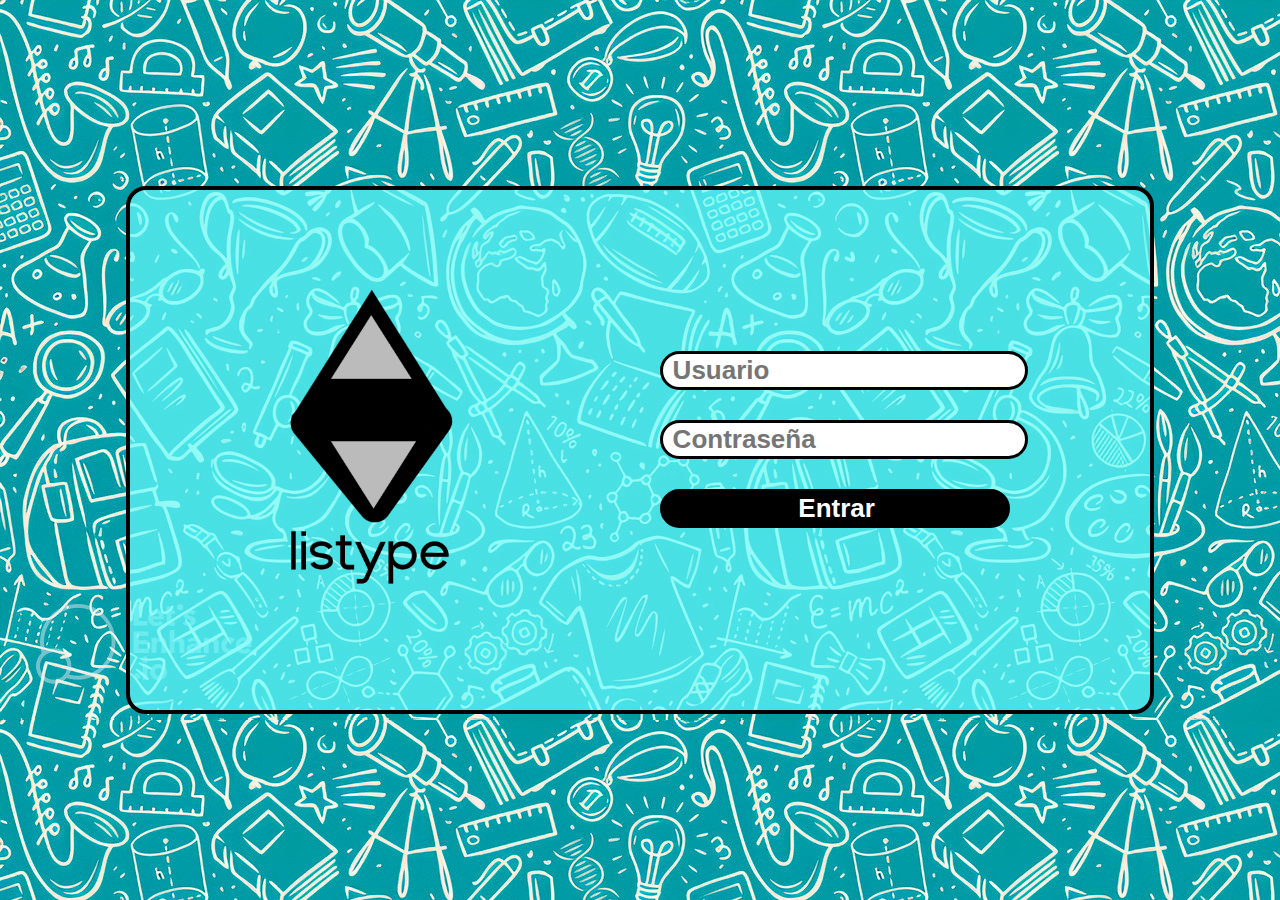
<file: index.html>
<!DOCTYPE html>

<html>
<head>
    <title>a</title>
    <link rel="stylesheet" type="text/css" href="css/style.css">
    <meta charset="UTF-8"> 
</head>
<body>


<div class ="login">

<div class="logo"> <img class="classLogo"src="img/logo1.png"> </div>

    <div class ="form">
        <form method="post">
            <input type="text" name="user" placeholder="Usuario"><br>
            <input type="password" name="pwd" placeholder="Contraseña">
        
            </form>

            <input class="BtLogin" type="submit" value="Entrar"> 

    </div>
</div>



</body>
</html>
</file>
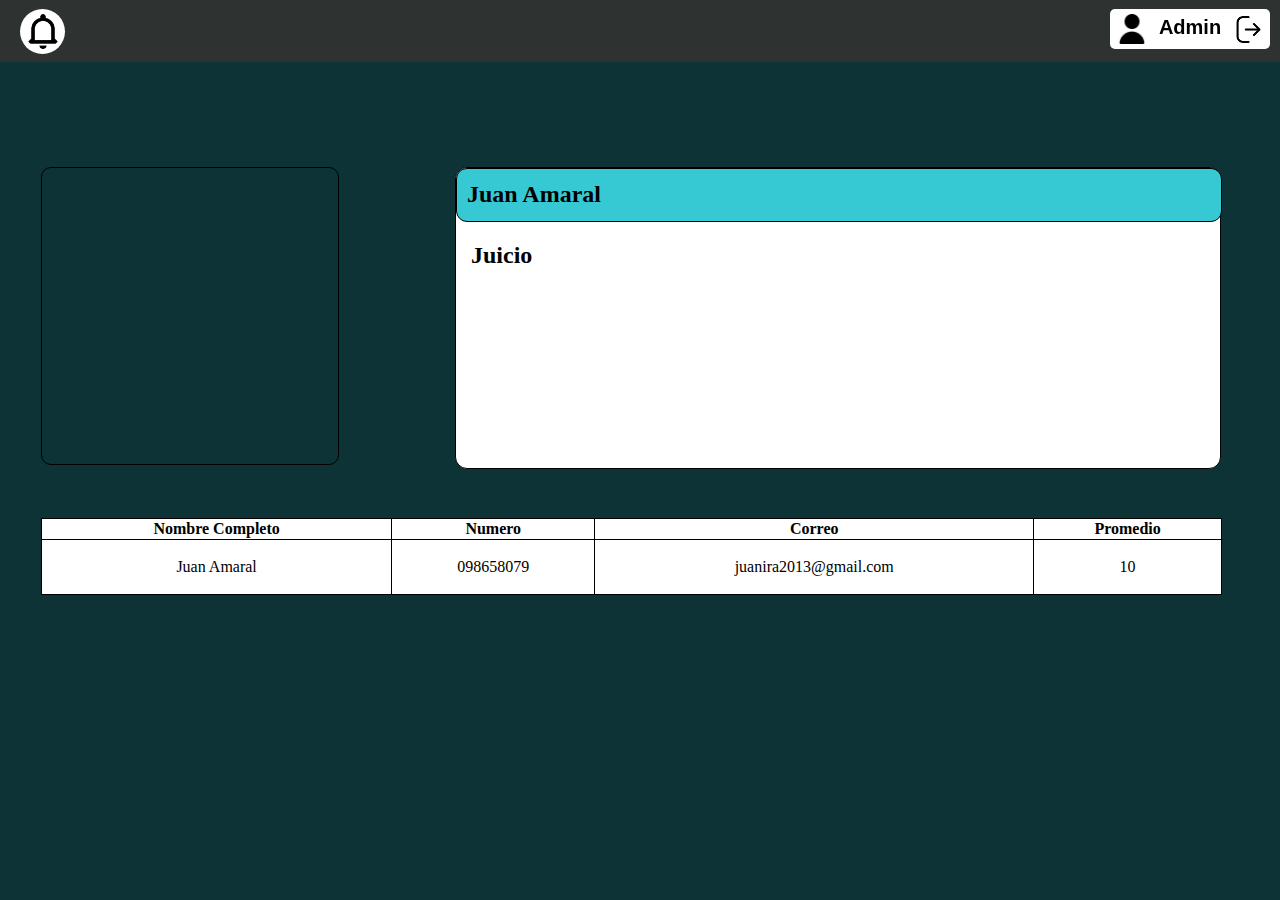
<file: main/Alumno/index.html>
<!DOCTYPE html>
<html lang="en">
<head>
    <meta charset="UTF-8">
    <meta http-equiv="X-UA-Compatible" content="IE=edge">
    <meta name="viewport" content="width=device-width, initial-scale=1.0">
    <link rel="stylesheet" href="css/estilos.css">
    <title> cuadradito </title>
</head>
<body>
  <div class="indPagina"><h2>Alumnos</h2></div>
    <div class="header">
        <div class="notificacion"><img  src="img/notificacion.png"></div>
        <div class="usuario">
            <h2>Admin</h2>
            <div class = "icon">
                <img src = "img/user.png" width = "30px" height = "30px">
                <div class="btnCerrarSesion">
                   <a href="../../index.php"><img alt="CerrarSesion"width = "33px" height = "33px"src="img/cerrar-sesion.png"></a>
                </div>
            </div>
        </div>
        </div>
    
    
    
    <div class="cuadrado">
        <div class="observaciones" id="item1">
                <h2> Juan Amaral </h2>
        </div>


        <div class="descripciones" id="item2">
                <h2> Juicio </h2>
        </div>


        


    </div>

    <div class="foto">
    </div>


    
   



   

    <div class="tablita">
        
        <table class="tabla"> 


            <thead>
              <tr>
                 <th class="tabla"> Nombre Completo </th>
                 <th class="tabla"> Numero </th>
                 <th class="tabla"> Correo </th>
                 <th class="tabla"> Promedio </th>
              </tr>  
            </thead>
    
    
    
            <tbody class="tablilla">
                <tr>
                    <td class="tabla"> Juan Amaral </td>
                    <td class="tabla"> 098658079 </td>
                    <td class="tabla"> juanira2013@gmail.com </td>
                    <td class="tabla"> 10 </td>
                </tr>
    
    
    
    
    
            </tbody>
    
    
        </table>

    </div>





</body>
</html>
</file>
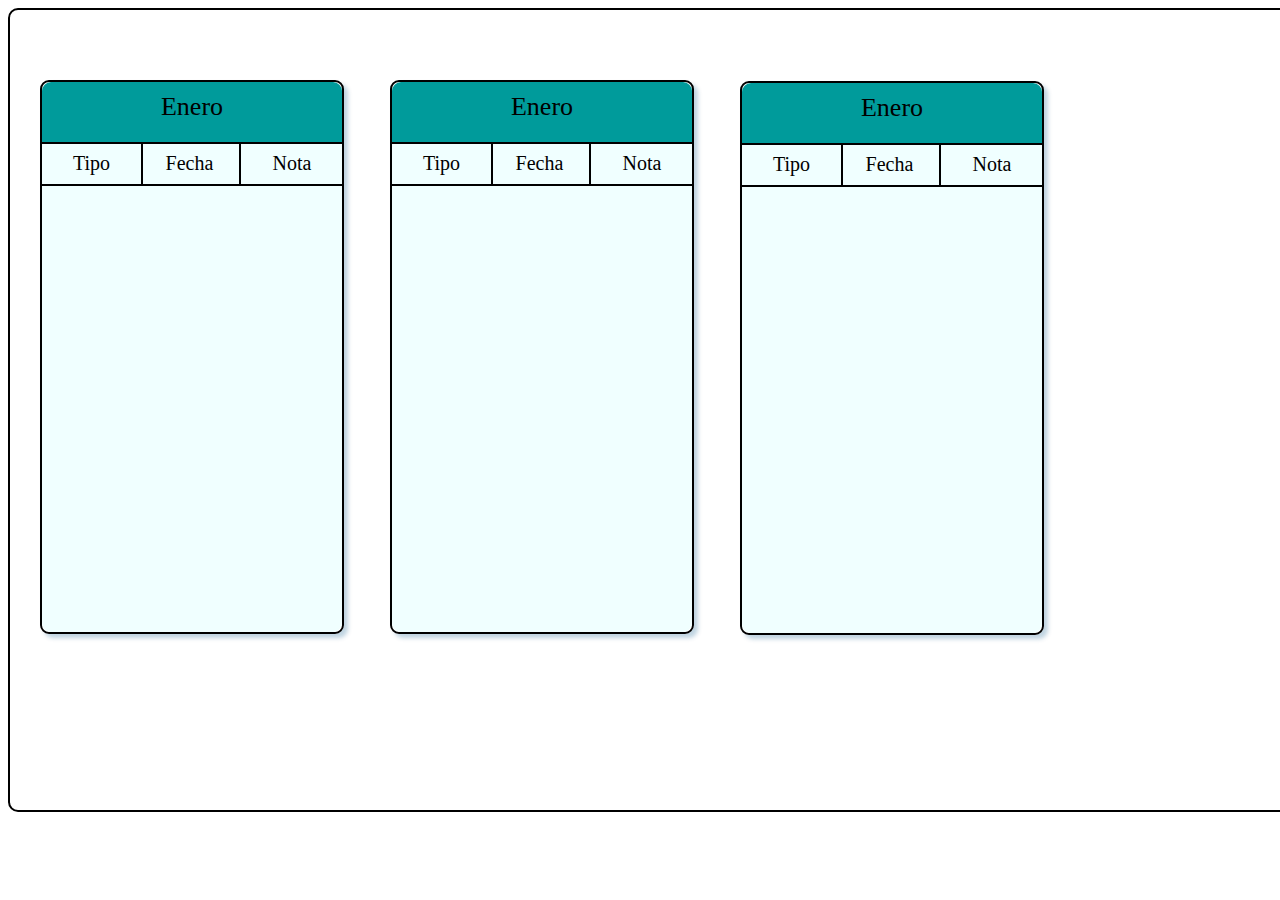
<file: main/Docente/Nueva carpeta/Nueva carpeta/index.html>
<html>

<header>
     <link rel="stylesheet" href="css/estilo.css" class="ref">
</header>

<body>
   <div class="container">
           <div class="meses">
              <div class="mesesito">    
               <p class="Mes"> Enero </p>
              </div>
              <div class="contenido">
                <div class="dato1">
                    <p class="tipo"> Tipo </p>
                </div>
                <div class="dato2">
                    <p class="fecha"> Fecha </p>
                </div>
                <div class="dato3">
                    <p class="nota"> Nota </p>
                </div>
              </div> 
           </div>
           <div class="meses2">
            <div class="mesesito">    
             <p class="Mes"> Enero </p>
            </div>
            <div class="contenido">
              <div class="dato1">
                  <p class="tipo"> Tipo </p>
              </div>
              <div class="dato2">
                  <p class="fecha"> Fecha </p>
              </div>
              <div class="dato3">
                  <p class="nota"> Nota </p>
              </div>
            </div> 
         </div>
         <div class="meses3">
            <div class="mesesito">    
             <p class="Mes"> Enero </p>
            </div>
            <div class="contenido">
              <div class="dato1">
                  <p class="tipo"> Tipo </p>
              </div>
              <div class="dato2">
                  <p class="fecha"> Fecha </p>
              </div>
              <div class="dato3">
                  <p class="nota"> Nota </p>
              </div>
            </div> 
         </div>
   </div>
</body>
</html>
</file>
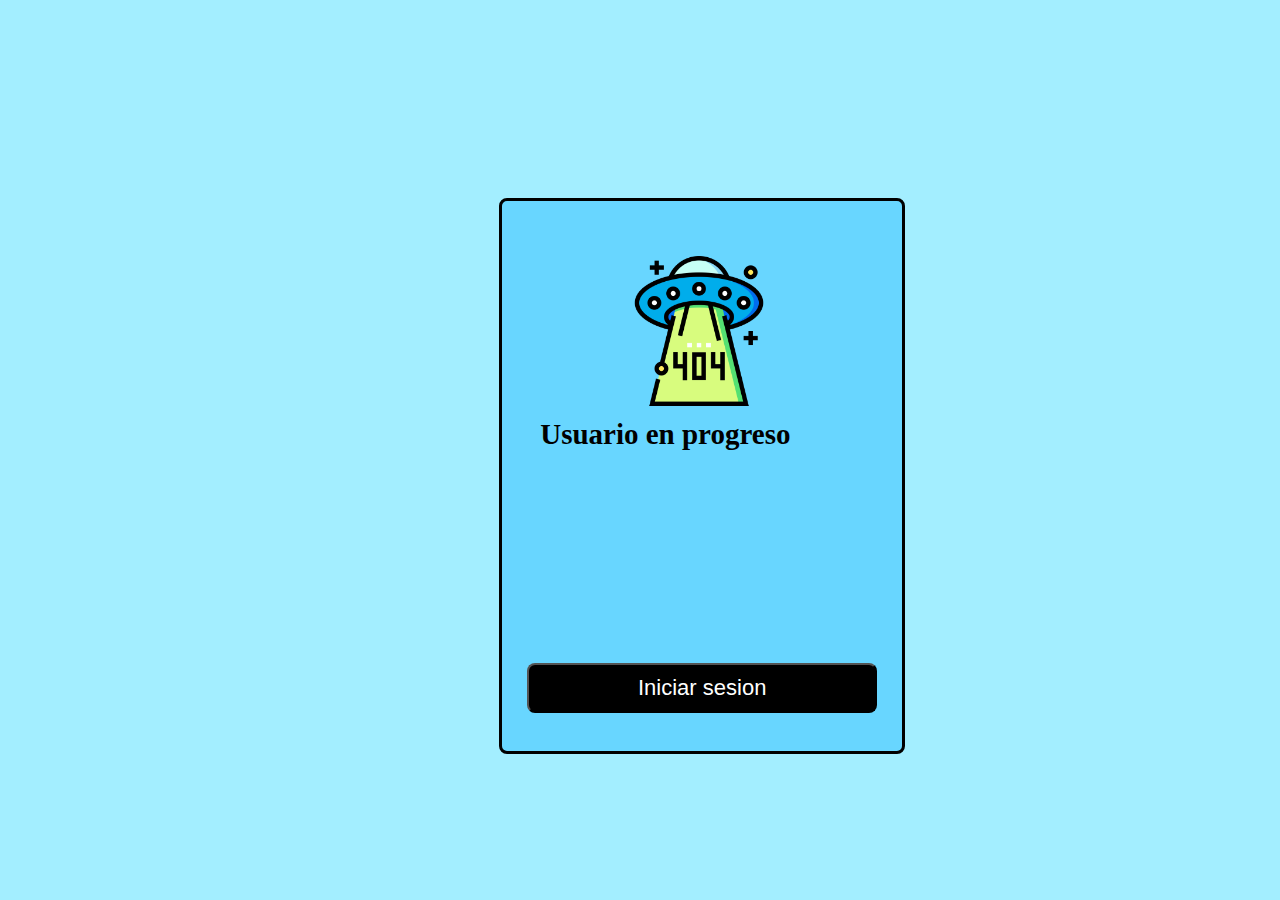
<file: UsuarioEnProgreso.html>
<html>
<head>
	<link rel="stylesheet" type="text/css" href="css/styleError.css">
	</head>
	<body>
		<div class="caja">
			<div class="logito"><img class="logitou"src="img/error-404.png"></div>
			<h1>Usuario en progreso</h1>
			<button onclick="location.href='index.php'" class="volverLogin">Iniciar sesion</button>
</div>

	</body>
	</html>
</file>
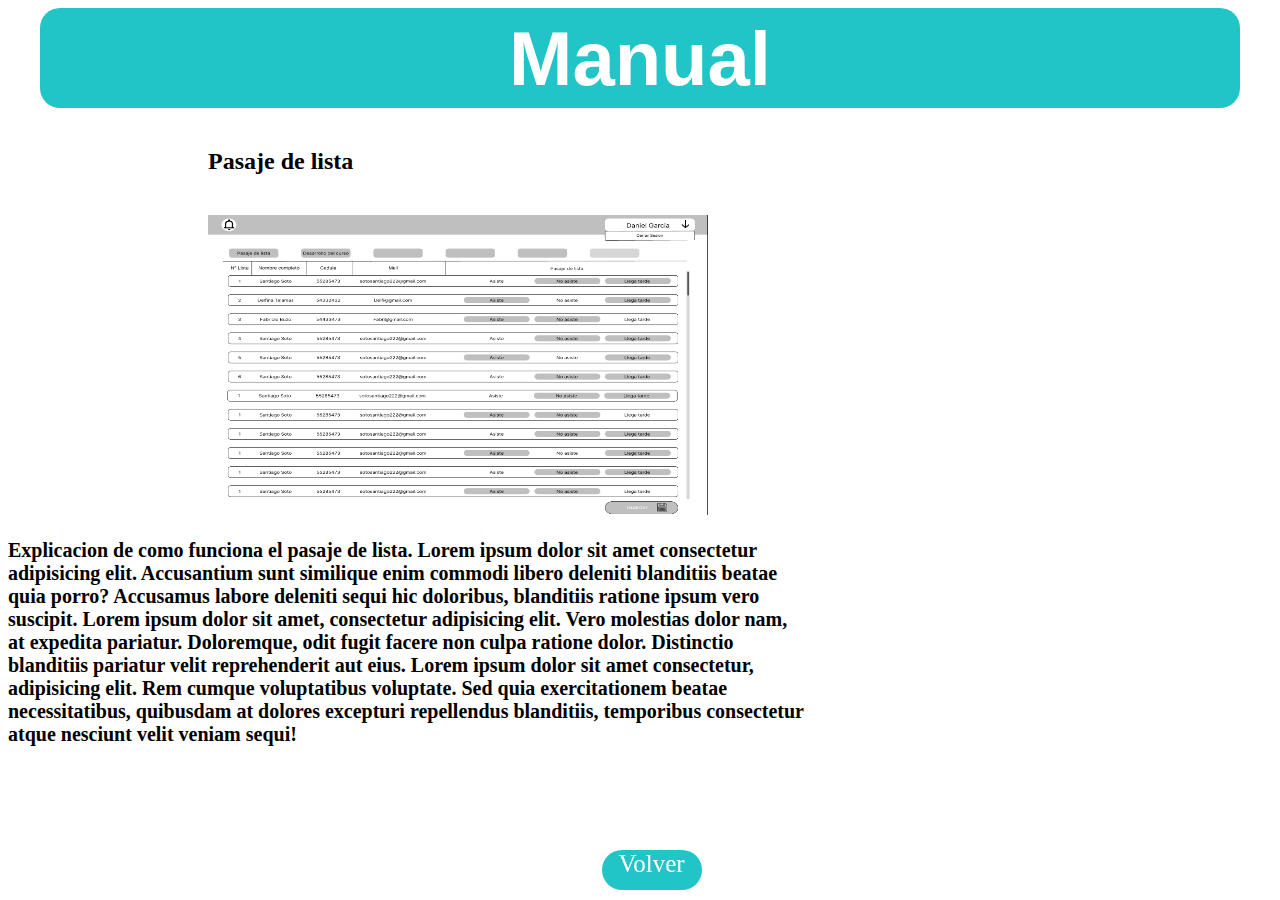
<file: main/Docente/manual/Manual.html>
<!DOCTYPE html>
<html>
    <head>
        <link href="https://cdn.jsdelivr.net/npm/bootstrap@5.2.1/dist/css/bootstrap.min.css" rel="stylesheet" integrity="sha384-iYQeCzEYFbKjA/T2uDLTpkwGzCiq6soy8tYaI1GyVh/UjpbCx/TYkiZhlZB6+fzT" crossorigin="anonymous">

        <link rel="stylesheet" href="css/estilos.css">
        <title>Manual</title>
    </head>
    <body>
        <div class="titulo">
                <h1>Manual</h1>
        </div>
        <h2 class="titulito">Pasaje de lista</h2>
        <div class="row">
            <div class="col-4">
                <img id="imagenEjemplo"  class="imagenMan" src="img/Pasaje de lista.PNG"/>
                <!--onClick="this.style.height = '600px'; this.style.width = '1000px';" !-->
                <!--El codigo de arriba si lo pones en la imagen la agranda al hacer click, pero no se como hacer para que cuando le des click de nuevo se achique-->
            </div>
            <div class="col-8">
                
                <h3 class="textoLargo">Explicacion de como funciona el pasaje de lista. Lorem ipsum dolor sit amet consectetur adipisicing elit. Accusantium sunt similique enim commodi libero deleniti 
                    blanditiis beatae quia porro? Accusamus labore deleniti sequi hic doloribus, blanditiis ratione ipsum vero suscipit. Lorem ipsum dolor sit amet, consectetur 
                    adipisicing elit. Vero molestias dolor nam, at expedita pariatur. Doloremque, odit fugit facere non culpa ratione dolor. Distinctio blanditiis pariatur velit 
                    reprehenderit aut eius. Lorem ipsum dolor sit amet consectetur, adipisicing elit. Rem cumque voluptatibus voluptate. Sed quia exercitationem beatae necessitatibus, 
                    quibusdam at dolores excepturi repellendus blanditiis, temporibus consectetur atque nesciunt velit veniam sequi!</h3>
            </div>
            
        </div>
        </div>
        <div class="volver">Volver</div>
    </body>
    <script src="https://cdn.jsdelivr.net/npm/bootstrap@5.2.1/dist/js/bootstrap.bundle.min.js" integrity="sha384-u1OknCvxWvY5kfmNBILK2hRnQC3Pr17a+RTT6rIHI7NnikvbZlHgTPOOmMi466C8" crossorigin="anonymous"></script>
</html>
</file>
<file: css/style.css>
body {
    background-image: url('../img/bg.jpg');
}
.logo{
    width:330px;
    height:330px;
    position:absolute;
    top:100px;
    left:75px;
}
.classLogo{
     max-width: 100%;
 max-height: 100%;
}
.login {
    background-color: rgba(104, 254, 255, 0.7);
    display: block;
    margin: auto;
    width: 50%;
    border: 4px solid black;
    padding: 10px;
    border-radius: 20px;
    position: absolute;
    top: 50%;
    left: 50%;
    transform: translate(-50%, -50%);
	width: 1000px;
	height: 500px;
}

.BtLogin{
    background-color: BLACK;
    color: white;
    cursor: pointer;
}

.form{
    display: block;
	position:absolute;
    top: 31%;
	right: 12%;
}

input{
    font-size:26px;
    border-radius:20px;
    font-weight: bold;
    border: 3px solid black;
	margin-bottom:30px;
    padding-left: 10px;
    width:350px;
}
</file>
<file: main/Alumno/css/estilos.css>
body{
    background-color: #0D3336;

}

div.usuario{
    background-color:white;
    border-radius:5px;
    width:160px;
    height:40px;
    position:absolute;
    right:10px;
    top:9px;
}

div.usuario h2{
    color:black;
    font-size:20px;
    text-align: center;
    position: relative;
    font-family: 'Poppins', sans-serif;
    top: -10px;
}

div.header{
background-color: #2E3332;
width:100%;
height:62px;
position:fixed;
top:0px;
left:0px
}

div.notificacion{
    border-radius:100%;
    width:45px;
    height:45px;
    background-color:white;
    position:relative;
    top:9px;
    left:20px;
}

div.notificacion img{
    border-radius:100%;
    width:36px;
    height:35px;
    display: block;
    position:relative;
    top:5px;
    left:5px;
}

div.icon {
position: relative;
top: -51px;
right: -7px;
}
div.btnCerrarSesion{
    position: relative;
    top: -35px;
    right: -115px;
}
div.btnCerrarSesion2{
    position: absolute;
    top: -1px;
    left: 1205px;
    z-index: 300;
}



.foto{
    position:absolute;
    top: 167px;
    left:36px;
    border:1px solid #000000;
    width: 296px;
    height: 296px;
    margin-bottom: 30px;
    margin-left: 5px;
    border-radius: 10px;
    
}


.cuadrado{
    position:absolute;
    width: 764px;
height: 300px;
left: 455px;
top: 167px;

background: #FFFFFF;
border: 1px solid #000000;
border-radius: 12px;
    
}


.observaciones{
    width: 764px;
height: 52px;
left: 455px;
top: 167px;

background: #36C9D4;
border: 1px solid #000000;
border-radius: 11px;
}
.observaciones h2{
    margin-left: 10px;
    margin-top: 12px;
}


.descripciones{
    
    width: 50x ;
    height: 17px ;
    margin-bottom: 5px;
    margin-left: 5px;
    border-radius: 10px;

}

.descripciones h2{
    margin-left: 10px;
    
}








.tablita{

    position: absolute;
    top :518px;
    left: 41px;
}

.tabla{
    border:1px solid #000000;
    border-collapse: collapse;
    text-align: center;
}

table {
    background-color: white;
    width: 1181px;
    height: 77px;
}
</file>
<file: main/Docente/Nueva carpeta/Nueva carpeta/css/estilo.css>
body{
    background-color: white;

}
.container{
    position: relative;
    min-width: 1500px;
    max-width: 1500px;
    min-height: 800px;
    max-height: 800px;
    border: 2px black solid;
    border-radius: 10px;
    text-align: center;
}

.meses{
    position: relative;
    max-width: 300px;
    min-width: 300px;
    max-height: 550px;
    min-height: 550px;
    border: 2px black solid;
    border-radius: 9px;
    text-align: center;
    margin-top: 70px;
    left: 30px;
    box-shadow: 4px 4px 4px rgba(0, 85, 134, 0.25);
}

.mesesito{
    position: relative;
    background: #009b9b;
    border-bottom: 2px solid #000000;
    border-radius: 9px 9px 0px 0px;
    max-width: 100%;
    min-width: 100%;
    max-height: 60px;
    min-height: 60px;
    margin-top: -26px;
    
}

.Mes{
    position: relative;
    color: #000000;
    padding: 10px;
    font-size: 26;
}

.contenido{
    position: relative;
    max-height: 488px;
    min-height: 488px;
    max-width: 100%;
    min-width: 100%;
    background-color: azure;
    border-radius: 0px 0px 9px 9px;
    top: -20px;
}

.dato1{
    position: relative;
    max-width: 33%;
    min-width: 33%;
    max-height: 40px;
    min-height: 40px;
    border-width: 0px 2px 2px 0px;
    border-style: solid;
    border-color: #000000;
}
.tipo{
    position: relative;
    color: #000000;
    font-size: 20px;
    padding: 8px;
}
.dato2{
    position: relative;
    max-width: 33%;
    min-width: 33%;
    max-height: 40px;
    min-height: 40px;
    border-width: 0px 2px 2px 0px;
    border-style: solid;
    border-color: #000000;
    left: 98px;
    top: -62px;
}
.nota{
    position: relative;
    color: #000000;
    font-size: 20px;
    padding: 8px;
}
.dato3{
    position: relative;
    max-width: 34%;
    min-width: 34%;
    max-height: 40px;
    min-height: 40px;
    border-width: 0px 0px 2px 0px;
    border-style: solid;
    border-color: #000000;
    left: 199px;
    top: -124px;
}
.fecha{
    position: relative;
    color: #000000;
    font-size: 20px;
    padding: 8px;
}
.meses2{
    position: relative;
    max-width: 300px;
    min-width: 300px;
    max-height: 550px;
    min-height: 550px;
    border: 2px black solid;
    border-radius: 9px;
    text-align: center;
    margin-top: -554px;
    left: 380px;
    box-shadow: 4px 4px 4px rgba(0, 85, 134, 0.25);
}
.meses3{
    position: relative;
    max-width: 300px;
    min-width: 300px;
    max-height: 550px;
    min-height: 550px;
    border: 2px black solid;
    border-radius: 9px;
    text-align: center;
    margin-top: -553px;
    left: 730px;
    box-shadow: 4px 4px 4px rgba(0, 85, 134, 0.25);
}
</file>
<file: css/styleError.css>
body{
	background-color:#a3eeff ;
}
img.logitou{
	width: 150px;
	height: 150px;
}
button{
	width: 350px;
	height: 50px;
	background-color: black;
	position: relative;
	top: 240px;
	left: 25px;
	border-radius: 8px;
	text-align: center;
	color: white;
	font-size: 22px;
	cursor: pointer;
}
h1{
	font-family:Georgia ;
	font-size: 29px;
	position: relative;
	left: 38px;
	top: 48px;
}
div.caja{
width: 400px;
height: 550px;
position: absolute;
top: 22%;
left: 39%;
background-color: #00adff5c;
border-radius: 8px;

border: 3px solid black;
}
div.logito{
position: relative;
top: 55px;
left: 122px;

}
</file>
<file: main/Docente/manual/css/estilos.css>
.titulo{
    background-color: #21c5c7;
    text-align: center;
    width: 1200px;
    height: 100px;
    margin: 0 auto;
    color: white;
    font-family: Arial, Helvetica, sans-serif;
    font-size: 38px;
    border-radius: 20px;
    vertical-align: middle;
    display: flex;
    align-items: center;
    justify-content: center;
}
.container{
    margin-top: 40px;
    background-color: #21c5c7;
}
.explicacion{
    margin: 0 auto;
    
    margin-left: 150px;
    width: 1000px;
    height: 300px;
}

.imagenMan{
    margin-left: 50px;
    width: 500px;
    height: 300px;
    margin: 0 auto;
}
.titulito{
    margin-top: 40px;
    margin-left: 200px;
}
.textoLargo{
    font-size: 20px;
}
.row{
    margin-top: 40px;
}
.col-4{
    margin-left: 200px;
}
.col-8{
    width: 800px;
    height: 300px;
}
.volver{
    border-radius: 30px;
    background-color: #21c5c7;
    width: 100px;
    height: 40px;
    font-size: 25px;
    color: white;
    text-align: center;
    position: fixed;
    bottom: 10px;
    left: 47%;
}
</file>
